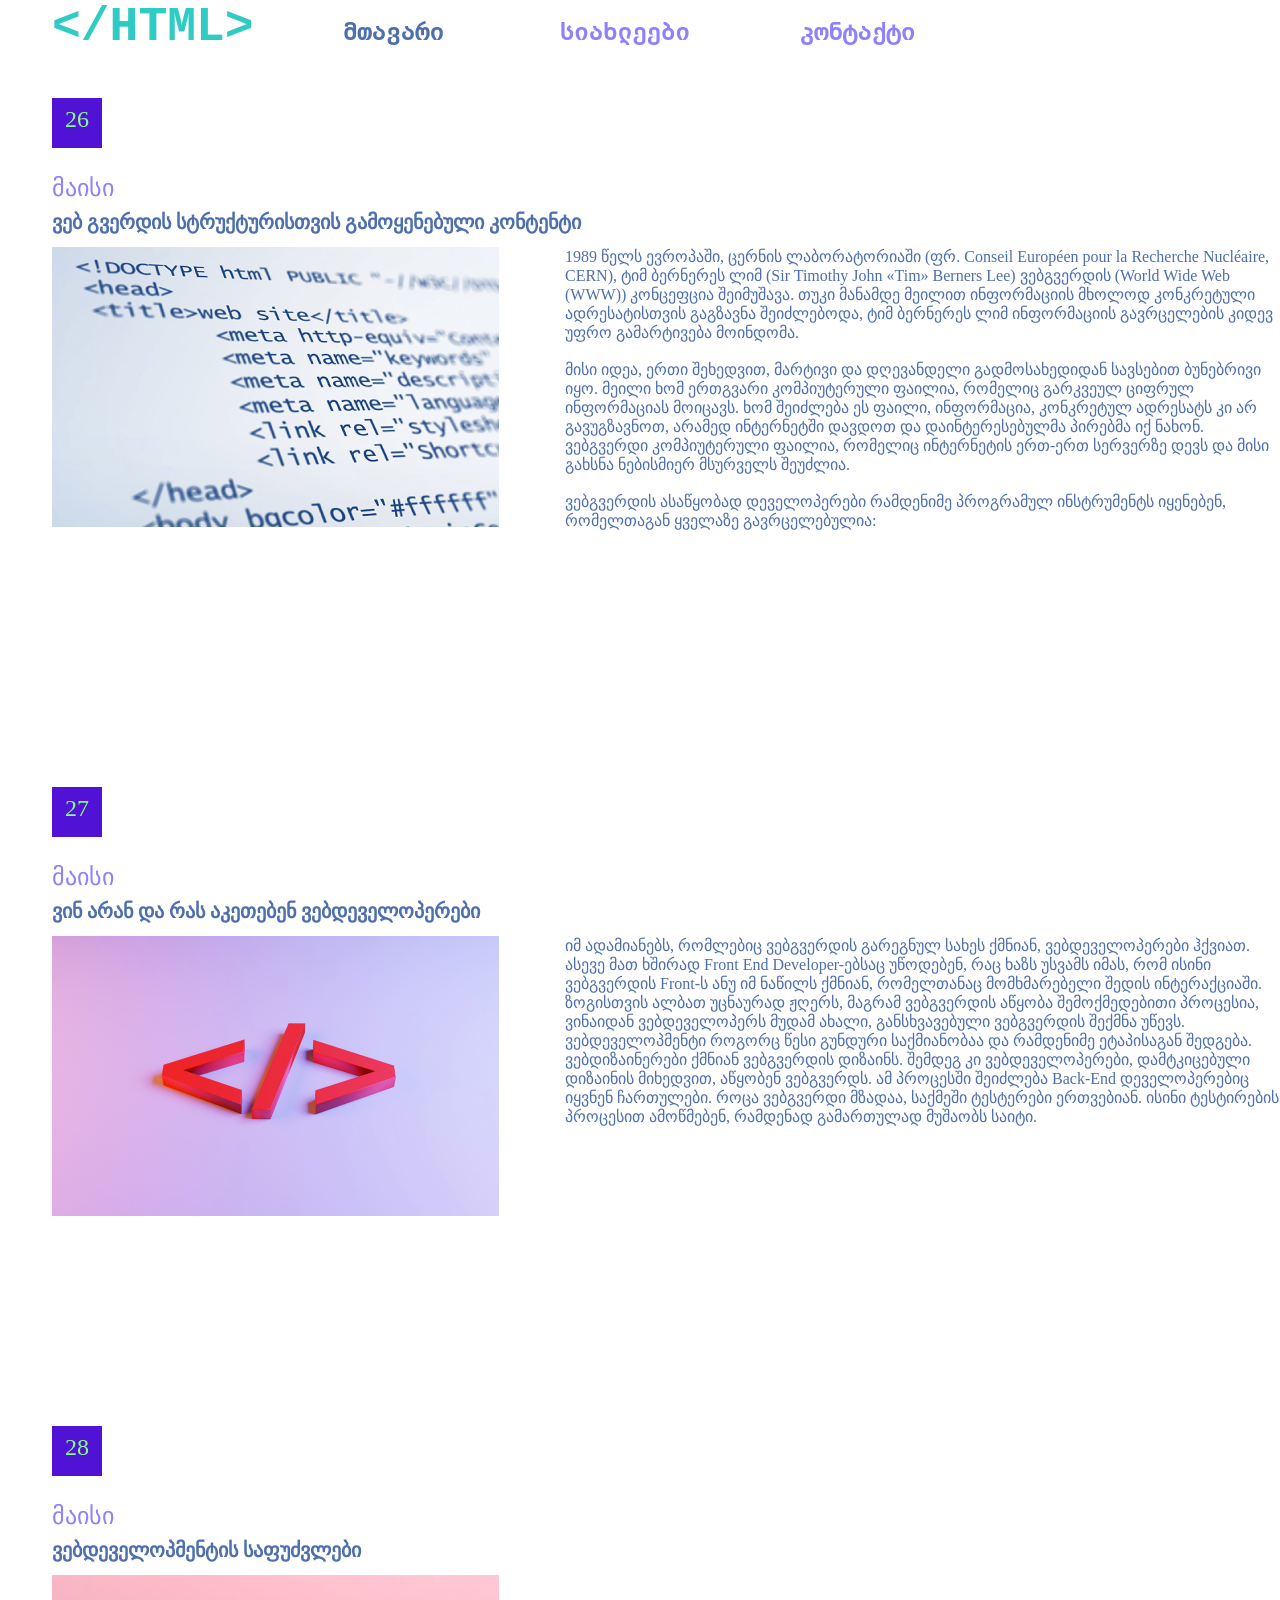
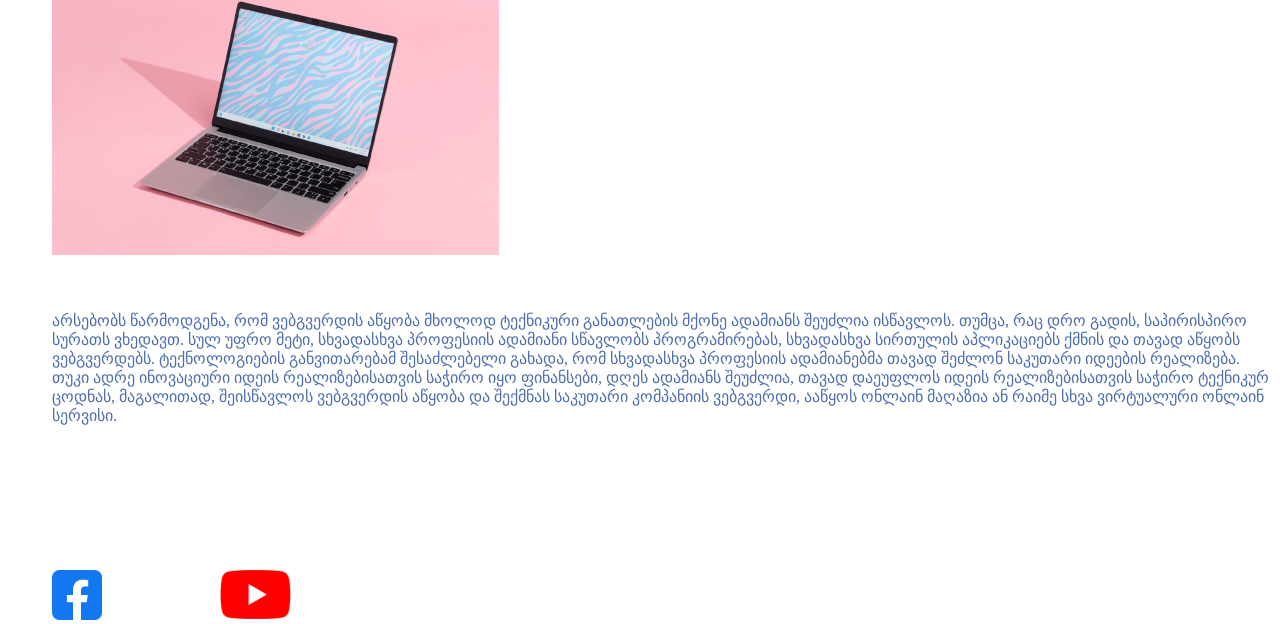
<file: index.html>
<!DOCTYPE html>
<html>
<head>
	<title>დავალება 5</title>
</head>
<body>
<title>მთავარი</title>

  <link rel="stylesheet" href="https://cdn.web-fonts.ge/fonts/alk-life/css/alk-life.min.css"> 

  <link rel="stylesheet" href="https://cdn.web-fonts.ge/fonts/alk-rex-bold/css/alk-rex-bold.min.css">


	<link rel="stylesheet" type="text/css" href="./styles/style.css">
</head>
<body>
   <h1 id="title">&lt;/HTML&gt;
   	  <a id="active" class="navigation">მთავარი</a>
      		
      		
        <a id="news" class="navigation" href="./news/index.html">სიახლეები</a>
      		
      		
        <a class="navigation" href="./contacts/index.html">კონტაქტი</a>
      		</h1>
      
      		      			
        <article>
      	<p class="date">26</p>
      	<p class="month">მაისი</p>
      	<h2>ვებ გვერდის სტრუქტურისთვის გამოყენებული კონტენტი</h2>
      	 <div class="content">
      	 	<img src="./images/pht.png">

      	 	<p>1989 წელს ევროპაში, ცერნის ლაბორატორიაში (ფრ. Conseil Européen pour la Recherche Nucléaire, CERN), ტიმ ბერნერეს ლიმ (Sir Timothy John «Tim» Berners Lee) ვებგვერდის (World Wide Web (WWW)) კონცეფცია შეიმუშავა. თუკი მანამდე მეილით ინფორმაციის მხოლოდ კონკრეტული ადრესატისთვის გაგზავნა შეიძლებოდა, ტიმ ბერნერეს ლიმ ინფორმაციის გავრცელების კიდევ უფრო გამარტივება მოინდომა.</p>
      	 	<br>
      	 	<p>მისი იდეა, ერთი შეხედვით, მარტივი და დღევანდელი გადმოსახედიდან სავსებით ბუნებრივი იყო. მეილი ხომ ერთგვარი კომპიუტერული ფაილია, რომელიც გარკვეულ ციფრულ ინფორმაციას მოიცავს. ხომ შეიძლება ეს ფაილი, ინფორმაცია, კონკრეტულ ადრესატს კი არ გავუგზავნოთ, არამედ ინტერნეტში დავდოთ და დაინტერესებულმა პირებმა იქ ნახონ. ვებგვერდი კომპიუტერული ფაილია, რომელიც ინტერნეტის ერთ-ერთ სერვერზე დევს და მისი გახსნა ნებისმიერ მსურველს შეუძლია.</p>
      	 	<br>
      	 	<P>ვებგვერდის ასაწყობად დეველოპერები რამდენიმე პროგრამულ ინსტრუმენტს იყენებენ, რომელთაგან ყველაზე გავრცელებულია:</P>

      	 </div>
         <br>
         <br>
         <br>
         <br>
         <br>

      	 
      	<p id="dt" class="date">27</p>
      	<p class="month">მაისი</p>
      	<h2>ვინ არან და რას აკეთებენ ვებდეველოპერები</h2>
      	 <div class="content">
      	 	<img src="./images/pic2.png">

      	 	<p>იმ ადამიანებს, რომლებიც ვებგვერდის გარეგნულ სახეს ქმნიან, ვებდეველოპერები ჰქვიათ. ასევე მათ ხშირად Front End Developer-ებსაც უწოდებენ, რაც ხაზს უსვამს იმას, რომ ისინი ვებგვერდის Front-ს ანუ იმ ნაწილს ქმნიან, რომელთანაც მომხმარებელი შედის ინტერაქციაში. ზოგისთვის ალბათ უცნაურად ჟღერს, მაგრამ ვებგვერდის აწყობა შემოქმედებითი პროცესია, ვინაიდან ვებდეველოპერს მუდამ ახალი, განსხვავებული ვებგვერდის შექმნა უწევს. ვებდეველოპმენტი როგორც წესი გუნდური საქმიანობაა და რამდენიმე ეტაპისაგან შედგება. ვებდიზაინერები ქმნიან ვებგვერდის დიზაინს. შემდეგ კი ვებდეველოპერები, დამტკიცებული დიზაინის მიხედვით, აწყობენ ვებგვერდს. ამ პროცესში შეიძლება Back-End დეველოპერებიც იყვნენ ჩართულები. როცა ვებგვერდი მზადაა, საქმეში ტესტერები ერთვებიან. ისინი ტესტირების პროცესით ამოწმებენ, რამდენად გამართულად მუშაობს საიტი.</p>
      	 	
      	 </div>

      	 <p id="top" class="date">28</p>
      	<p class="month">მაისი</p>
      	<h2>ვებდეველოპმენტის საფუძვლები</h2>
      	 <div class="content">
      	 	<img id="comp" src="./images/comp.png">

      	 	<p id="pt">არსებობს წარმოდგენა, რომ ვებგვერდის აწყობა მხოლოდ ტექნიკური განათლების მქონე ადამიანს შეუძლია ისწავლოს. თუმცა, რაც დრო გადის, საპირისპირო სურათს ვხედავთ. სულ უფრო მეტი, სხვადასხვა პროფესიის ადამიანი სწავლობს პროგრამირებას, სხვადასხვა სირთულის აპლიკაციებს ქმნის და თავად აწყობს ვებგვერდებს. ტექნოლოგიების განვითარებამ შესაძლებელი გახადა, რომ სხვადასხვა პროფესიის ადამიანებმა თავად შეძლონ საკუთარი იდეების რეალიზება. თუკი ადრე ინოვაციური იდეის რეალიზებისათვის საჭირო იყო ფინანსები, დღეს ადამიანს შეუძლია, თავად დაეუფლოს იდეის რეალიზებისათვის საჭირო ტექნიკურ ცოდნას, მაგალითად, შეისწავლოს ვებგვერდის აწყობა და შექმნას საკუთარი კომპანიის ვებგვერდი, ააწყოს ონლაინ მაღაზია ან რაიმე სხვა ვირტუალური ონლაინ სერვისი.</p>
      	 </article>
         
      	 	<img id="fcb" src="./images/fcb.png">
      	 	<div id="line"></div>
      	 	<img id="ytb" src="./images/ytb.png">
      	 	
      	 	

</body>
</html>
</file>
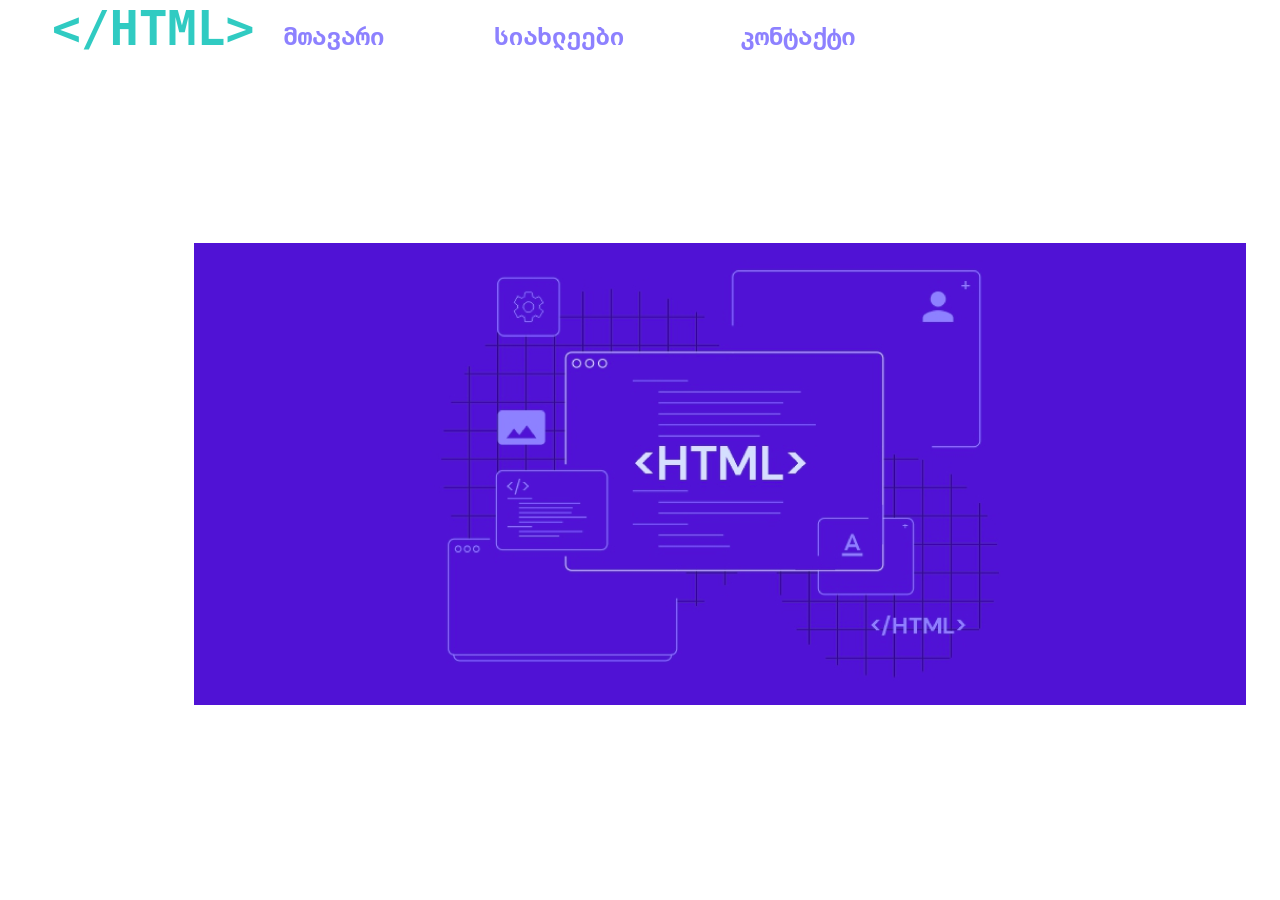
<file: news/index.html>
<!DOCTYPE html>
<html>
<head>
	<title>სიახლეები</title>
	<link rel="stylesheet" type="text/css" href="./styles/style.css">
</head>
<body>
     <h1 id="title">&lt;/HTML&gt;
   	           <a href="./../index.html" class="navigation">მთავარი</a>
      		
      		
      			<a id="news" id="active" class="navigation">სიახლეები</a>
      		
      		
      			<a class="navigation" href="./contacts/index.html">კონტაქტი</a>
     <article>
      		</h1>

      		<img id="prpl" src="./images/html.png">
</file>
<file: styles/style.css>
*{
	margin: 0;
	padding: 0;
}

#title{
	font-weight: 700;
	font-size: 48px;
	color: rgba(48, 203, 194, 1);
	font-family: monospace;
	margin-left: 52px;
}

ul {
    list-style-type: none;
}

.navigation{
	font-weight: 700;
	font-size: 24px;
	color: rgba(141, 129, 255, 1);
	text-decoration: none;
}
#active{
	color: rgba(78, 111, 174, 1);
	margin-left: 60px;
	margin-right: 87px;
}

#fcb{
	width: 50px;
	height: 50px;
	margin-left: 52px;
}

#line{
	width: 2px;
	height: 48px;
	color: rgba(80, 18, 213, 1,);
	display: inline-block;
}

#ytb{
	width: 71px;
	height: 49px;
	margin-left: 52px;
}

#news{
	margin-right: 81px;
}

.date{
	width: 50px;
	height: 50px;
	background-color: rgba(80, 18, 213, 1);
	color: rgba(132, 255, 129, 1);
	font-size: 24px;
	text-align: center;
    margin-top: 44px;
    padding: 8px 11px;
    box-sizing: border-box;

}

.month{
	font-size: 24px;
	font-weight: 400;
	color: rgba(141, 129, 255, 1);
	margin-top: 26px;
}

h2{
	font-size: 20px;
	color: rgba(78, 111, 174, 1);
	font-weight: 700;
	margin-top: 8px;
	font-family: ALK Rex Bold;
}

.text{
	font-weight: 400;
	font-size: 16px;
	color: rgba(78, 111, 174, 1);
}

article{
	margin-left: 52px;
}

.content{
	margin-top: 13px;

}

img{
	float: left;
	margin-right: 66px;

}

p{
	color: rgba(78, 111, 174, 1);
    font-family: ALK Life ;
}

#dt{
	margin-top: 167px;
}

#pt{
	float: none;
}

#top{
	margin-top: 300px;
}
#comp{
	margin-bottom: 52px;
	float: none;
}

#pt{
	margin-bottom: 145px;
}
</file>
<file: news/styles/style.css>
*{
	margin: 0;
	padding: 0;
}

#title{
	font-weight: 700;
	font-size: 48px;
	color: rgba(48, 203, 194, 1);
	font-family: monospace;
	margin-left: 52px;
}

ul {
    list-style-type: none;
}

.navigation{
	font-weight: 700;
	font-size: 24px;
	color: rgba(141, 129, 255, 1);
	text-decoration: none;
}
#active{
	color: rgba(78, 111, 174, 1);
	margin-left: 60px;
	margin-right: 87px;
}

#fcb{
	width: 50px;
	height: 50px;
	margin-left: 52px;
}

#line{
	width: 2px;
	height: 48px;
	color: rgba(80, 18, 213, 1,);
	display: inline-block;
}

#ytb{
	width: 71px;
	height: 49px;
	margin-left: 52px;
}

#news{
	margin-left: 81px;
	margin-right: 87px;
}

.date{
	width: 50px;
	height: 50px;
	background-color: rgba(80, 18, 213, 1);
	color: rgba(132, 255, 129, 1);
	font-size: 24px;
	text-align: center;
    margin-top: 44px;
    padding: 8px 11px;
    box-sizing: border-box;

}

.month{
	font-size: 24px;
	font-weight: 400;
	color: rgba(141, 129, 255, 1);
	margin-top: 26px;
}

h2{
	font-size: 20px;
	color: rgba(78, 111, 174, 1);
	font-weight: 700;
	margin-top: 8px;
	
}

.text{
	font-weight: 400;
	font-size: 16px;
	color: rgba(78, 111, 174, 1);
}

article{
	margin-left: 52px;
}

.content{
	margin-top: 13px;

}

img{
	float: left;
	margin-right: 66px;

}

p{
	color: rgba(78, 111, 174, 1);
  
}

#dt{
	margin-top: 167px;
}

#pt{
	float: none;
}

#top{
	margin-top: 300px;
}
#comp{
	margin-bottom: 52px;
	float: none;
}

#pt{
	margin-bottom: 145px;
}

#prpl{
	margin-left: 194px;
	margin-top: 187px;
}
</file>
